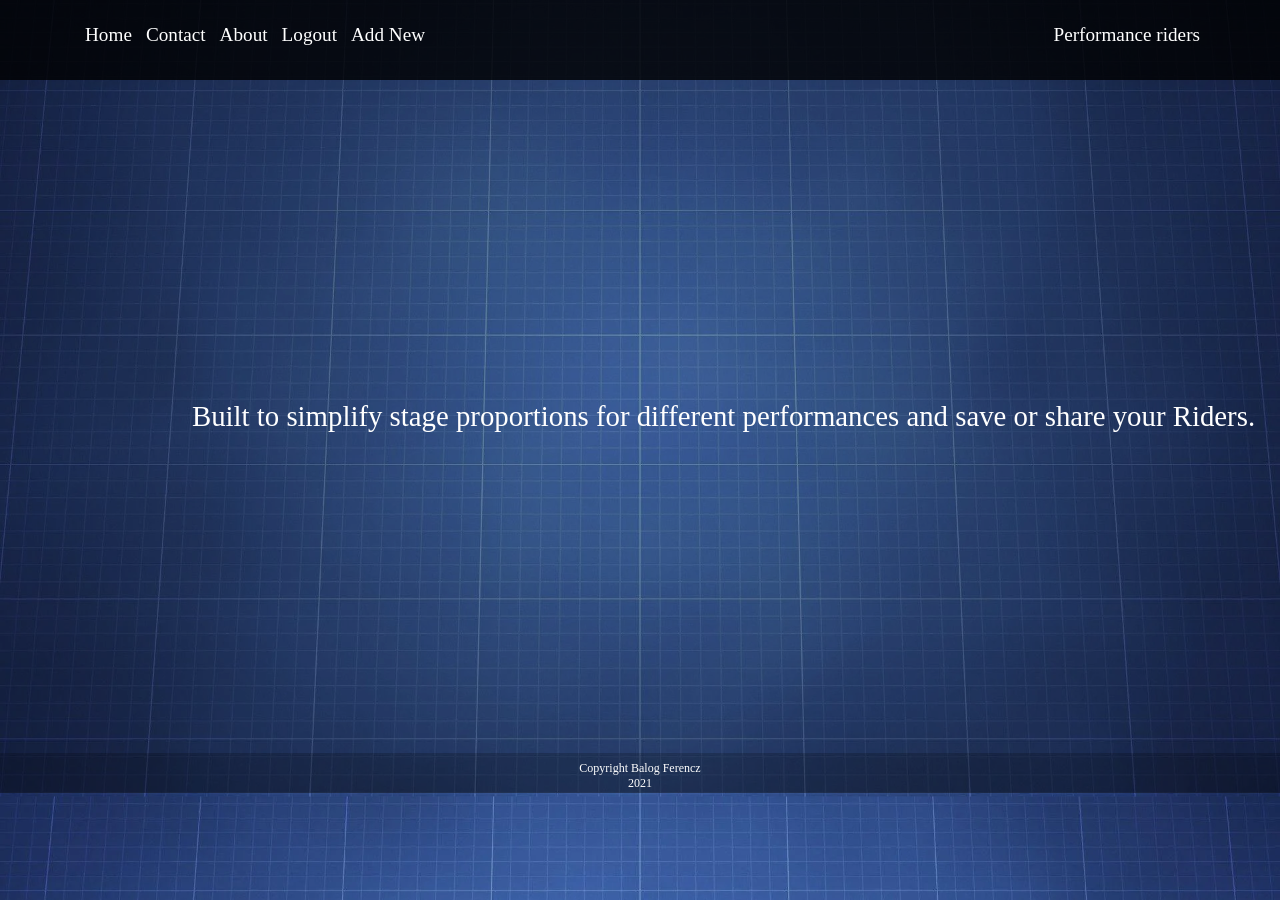
<file: Stage-Sketch/About.html>
<!DOCTYPE html>

<html>

    <head>

		<title>Stage skecth</title>
		<meta charset="UTF-8">
		<link rel="stylesheet" href="stylesheet index.css">
		<link rel="stylesheet" href="ResetCss.css">
	</head>

	<header>

		<nav class="navigation">
			<a href="/INDEX.html">Home</a>
            <a href="/Contact.html">Contact</a>
            <a href="/About.html">About</a>
            <a href="/Login.html">Logout</a>
			<a href="/PForm.html">Add New</a>
		</nav>
        <!-- DROPDOWN -->
        <div class="dropdown">
            <button class="dropbtn">Performance riders
              <i class="fa fa-caret-down"></i>
            </button>
            <div class="dropdown-content">
                <a href="Ha en lennek Matyas Kiraly.html">Ha én lennék Mátyás Király</a>
                <a href="Csipike.html">Csipike</a>
                <a href="Plum Plum.html">Plüm Plüm kalandjai</a>
				<a href="Kisherceg.html">Kishercegszemmel</a>
				<a href="Palko.html">Palkó és Panna</a>
				<a href="Bremai.html">Brémai muzsikusok</a>
				<a href="J&J.html">Jancsi és Juliska</a>
        </div>
        <!-- DROPDOWN -->
	</header>

<section class="about">
    <p>
    Built to simplify stage proportions for different performances and save or share your Riders.<br>
    </p>
</section>
<footer><p style="color: white; font-size: 12px;">Copyright Balog Ferencz <br>2021</p></footer>

</html>
</file>
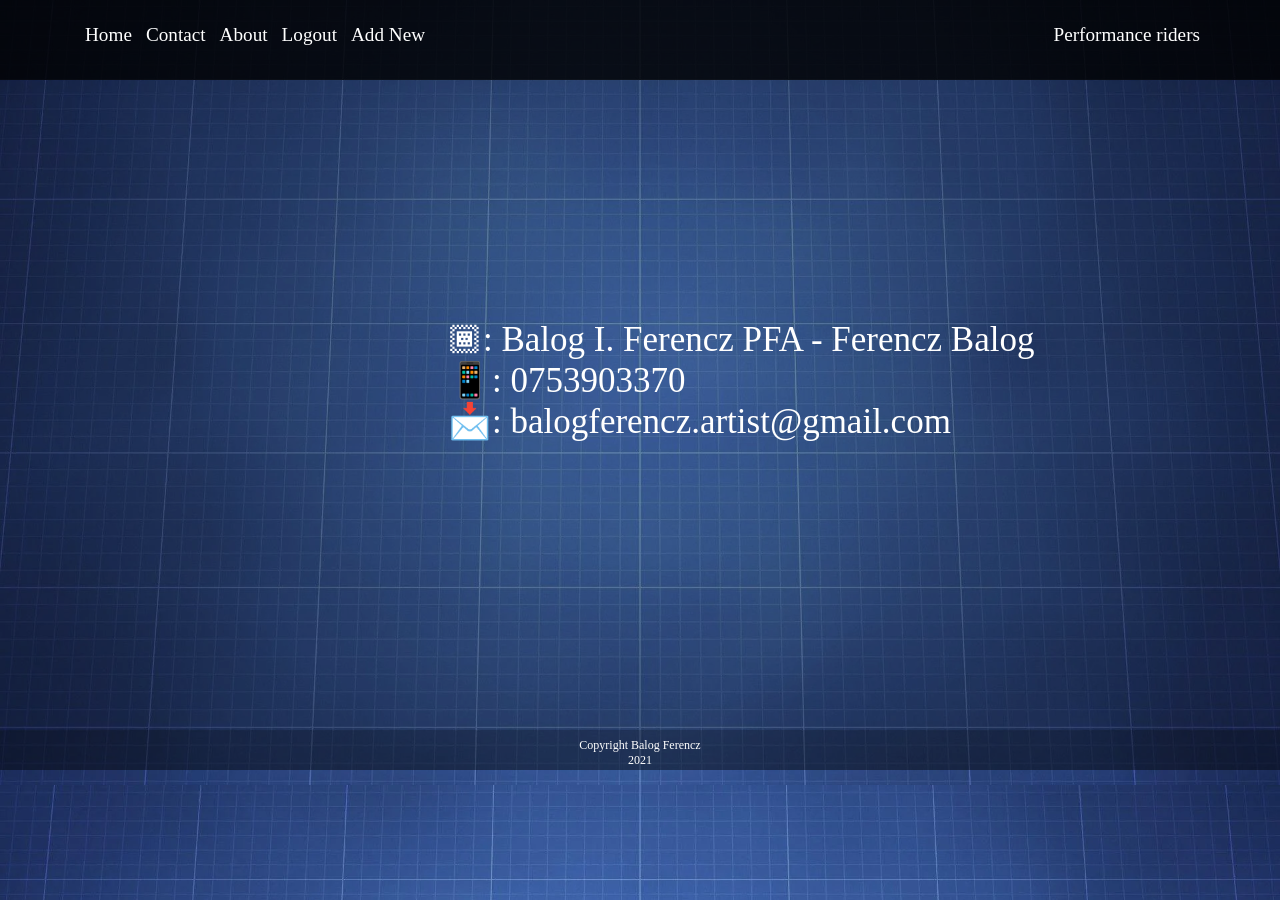
<file: Stage-Sketch/Contact.html>
<!DOCTYPE html>

<html>

    <head>

		<title>Stage skecth</title>
		<meta charset="UTF-8">
		<link rel="stylesheet" href="stylesheet index.css">
		<link rel="stylesheet" href="ResetCss.css">
	</head>

	<header>

		<nav class="navigation">
			<a href="/INDEX.html">Home</a>
            <a href="/Contact.html">Contact</a>
            <a href="/About.html">About</a>
            <a href="/Login.html">Logout</a>
            <a href="/PForm.html">Add New</a>
		</nav>
        <!-- DROPDOWN -->
        <div class="dropdown">
            <button class="dropbtn">Performance riders
              <i class="fa fa-caret-down"></i>
            </button>
            <div class="dropdown-content">
                <a href="Ha en lennek Matyas Kiraly.html">Ha én lennék Mátyás Király</a>
                <a href="Csipike.html">Csipike</a>
                <a href="Plum Plum.html">Plüm Plüm kalandjai</a>
				<a href="Kisherceg.html">Kishercegszemmel</a>
				<a href="Palko.html">Palkó és Panna</a>
				<a href="Bremai.html">Brémai muzsikusok</a>
				<a href="J&J.html">Jancsi és Juliska</a>
        </div>
        <!-- DROPDOWN -->
	</header>


<section class="contact">
    <p>
    &#127998;: Balog I. Ferencz PFA - Ferencz Balog<br>
    &#128241;: 0753903370<br>
    &#128233;: balogferencz.artist@gmail.com
	</p>
</section>
<footer><p style="color: white; font-size: 12px;">Copyright Balog Ferencz <br>2021</p></footer>

</html>
</file>
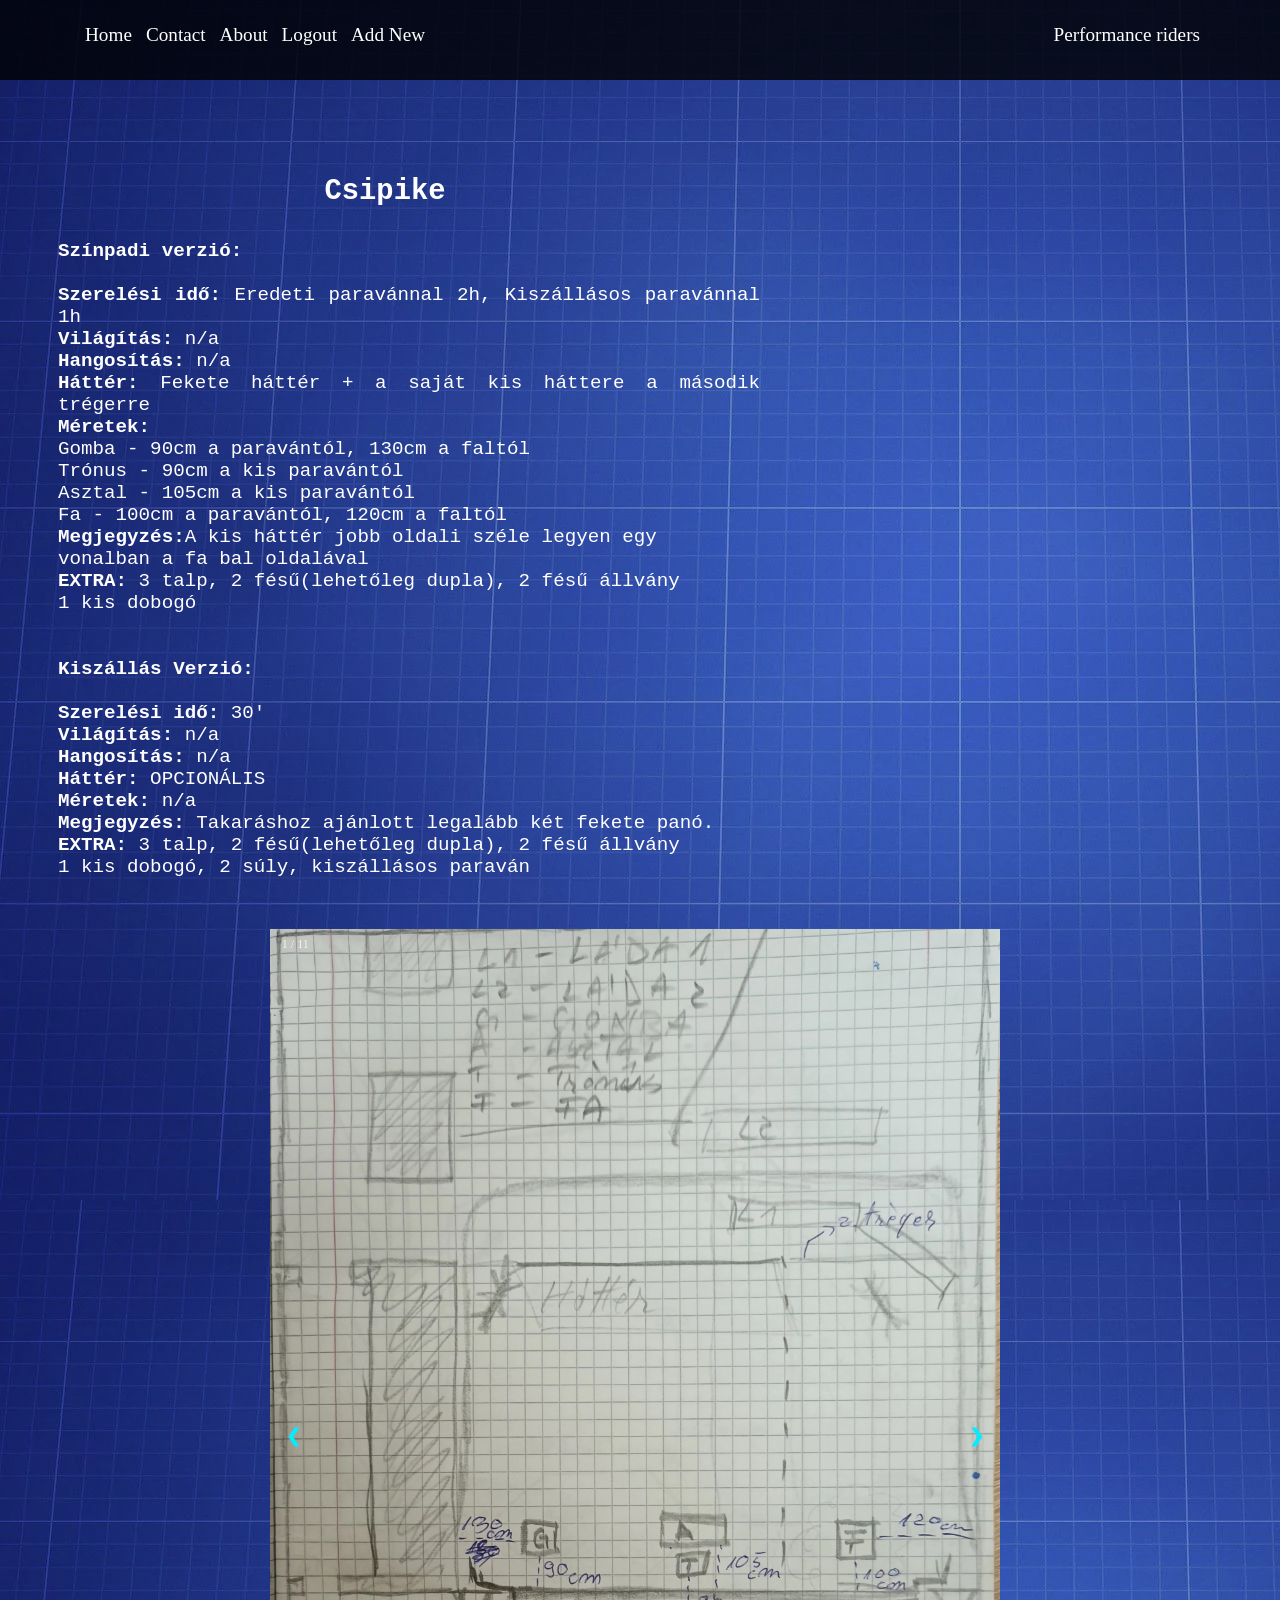
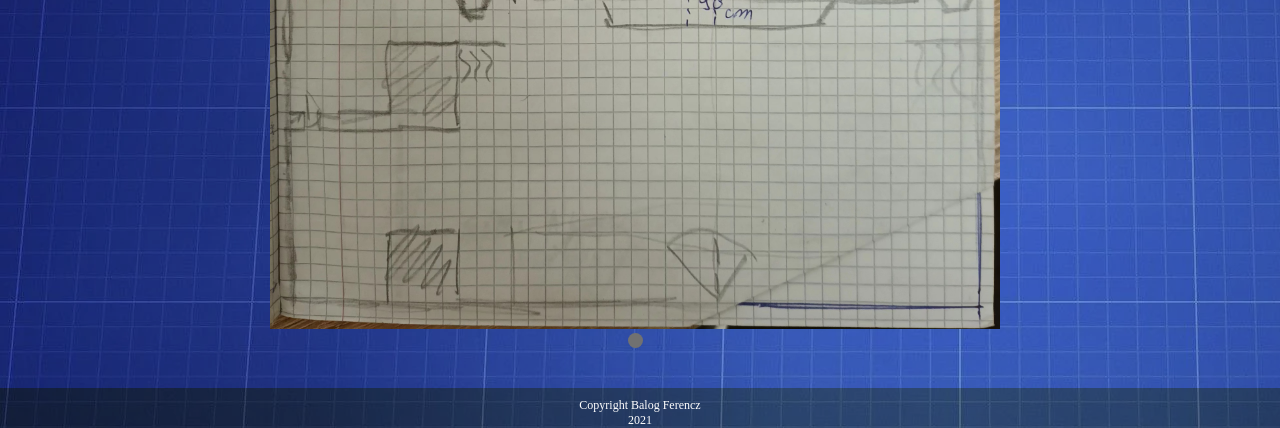
<file: Stage-Sketch/Csipike.html>
<!DOCTYPE html>

<html>

    <head>

		<title>Stage skecth</title>
		<meta charset="UTF-8">
		<link rel="stylesheet" href="stylesheet pages.css">
		<link rel="stylesheet" href="ResetCss.css">
	</head>

	<header>

		<nav class="navigation">
			<a href="/INDEX.html">Home</a>
            <a href="/Contact.html">Contact</a>
            <a href="/About.html">About</a>
            <a href="/Login.html">Logout</a>
            <a href="/PForm.html">Add New</a>
		</nav>
        <!-- DROPDOWN -->
        <div class="dropdown">
            <button class="dropbtn">Performance riders
              <i class="fa fa-caret-down"></i>
            </button>
            <div class="dropdown-content">
                <a href="Ha en lennek Matyas Kiraly.html">Ha én lennék Mátyás Király</a>
                <a href="Csipike.html">Csipike</a>
                <a href="Plum Plum.html">Plüm Plüm kalandjai</a>
				<a href="Kisherceg.html">Kishercegszemmel</a>
				<a href="Palko.html">Palkó és Panna</a>
				<a href="Bremai.html">Brémai muzsikusok</a>
				<a href="J&J.html">Jancsi és Juliska</a>
        </div>
        <!-- DROPDOWN -->
	</header>

<section>

<div  class="flexbox-container">

    <div class="flexbox-item flexbox-item grid-container">

        <h3 class="grid-item1">Csipike</h3>
        
        <p class="grid-item2">

            <strong>Színpadi verzió:</strong><br><br>
            <strong>Szerelési idő:</strong>  Eredeti paravánnal 2h, Kiszállásos paravánnal 1h<br>
            <strong>Világítás:</strong>  n/a<br>
            <strong>Hangosítás:</strong>  n/a<br>
            <strong>Háttér:</strong>  Fekete háttér + a saját kis háttere a második trégerre<br>
            <strong>Méretek:</strong> <br>Gomba - 90cm a paravántól, 130cm a faltól <br>
                                     Trónus - 90cm a kis paravántól<br>
                                     Asztal - 105cm a kis paravántól<br>
                                     Fa - 100cm a paravántól, 120cm a faltól<br>
            <strong>Megjegyzés:</strong>A kis háttér jobb oldali széle legyen egy<br> 
                                        vonalban a fa bal oldalával<br>
            <strong>EXTRA:</strong> 3 talp, 2 fésű(lehetőleg dupla), 2 fésű állvány<br>
                                    1 kis dobogó<br><br><br>

            <strong>Kiszállás Verzió:</strong><br><br>
            <strong>Szerelési idő:</strong>  30'<br>
            <strong>Világítás:</strong>  n/a <br>
            <strong>Hangosítás:</strong>  n/a <br>
            <strong>Háttér:</strong>  OPCIONÁLIS<br>
            <strong>Méretek:</strong>  n/a <br>
            <strong>Megjegyzés:</strong> Takaráshoz ajánlott legalább két fekete panó.<br>
            <strong>EXTRA:</strong> 3 talp, 2 fésű(lehetőleg dupla), 2 fésű állvány<br>
                                    1 kis dobogó, 2 súly, kiszállásos paraván
        </p>
        

        <!-- YOUTUBE EMBED -->
        <embed class="grid-item3" style="width: 500px" src="https://www.youtube.com/embed/oUuTgYsEcFI"></embed> <!-- DEMO VID - GALIV ANUTSAKA -->  

    </div><br><br>

        <!-- SLIDESHOW -->
    <div class="slideshow-container">

        <div class="mySlides fade">
            <div class="numbertext">1 / 11</div>
            <img src="photo/csipike fotok/Csipike sketch.jpg" style="height: 1000px; width:100%">
            <div class="text">   </div>
        </div>

        <a class="prev" onclick="plusSlides(-1)">&#10094;</a>
        <a class="next" onclick="plusSlides(1)">&#10095;</a>
    </div>
    <div style="text-align:center">
        <span class="dot" onclick="currentSlide(1)"></span>
      </div>
      <br>
      <br>
</div>

<script>
    var slideIndex = 1;
    showSlides(slideIndex);
    
    function plusSlides(n) {
      showSlides(slideIndex += n);
    }
    
    function currentSlide(n) {
      showSlides(slideIndex = n);
    }
    
    function showSlides(n) {
      var i;
      var slides = document.getElementsByClassName("mySlides");
      var dots = document.getElementsByClassName("dot");
      if (n > slides.length) {slideIndex = 1}    
      if (n < 1) {slideIndex = slides.length}
      for (i = 0; i < slides.length; i++) {
          slides[i].style.display = "none";  
      }
      for (i = 0; i < dots.length; i++) {
          dots[i].className = dots[i].className.replace(" active", "");
      }
      slides[slideIndex-1].style.display = "block";  
      dots[slideIndex-1].className += " active";
    }
    </script>

</section>
<footer><p style="color: white; font-size: 12px;">Copyright Balog Ferencz <br>2021</p></footer>

</html>
</file>
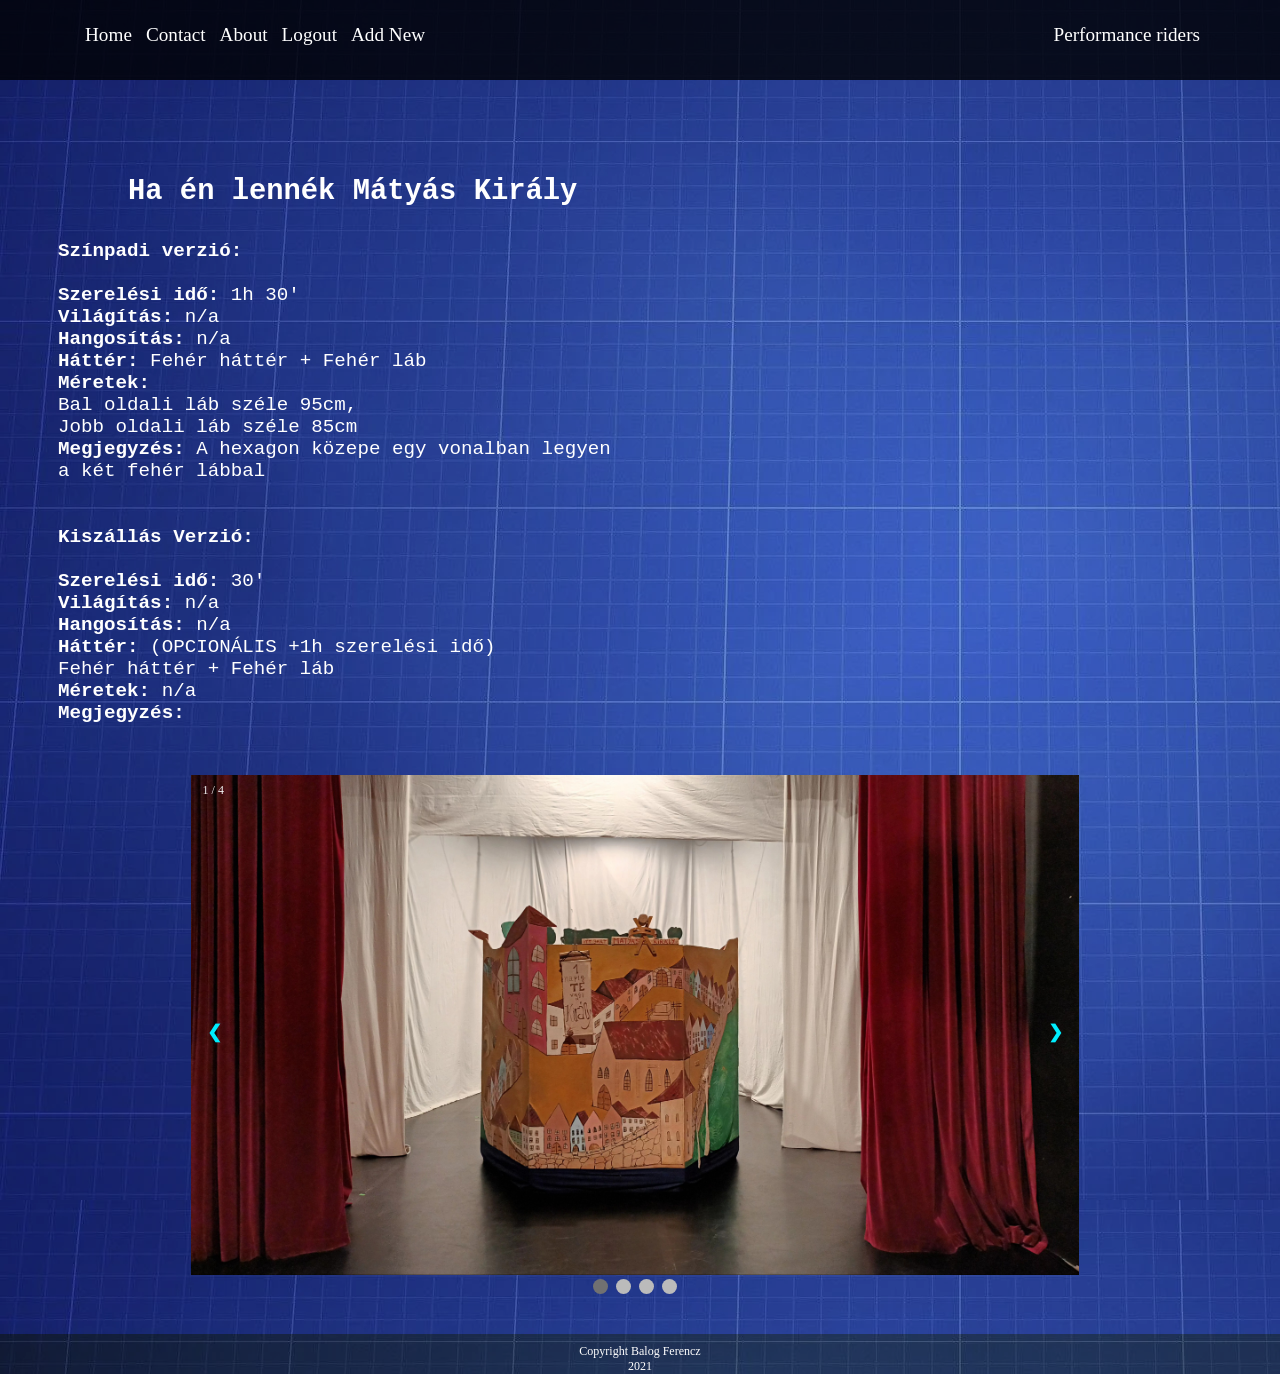
<file: Stage-Sketch/Ha en lennek Matyas Kiraly.html>
<!DOCTYPE html>

<html>

    <head>

		<title>Stage skecth</title>
		<meta charset="UTF-8">
		<link rel="stylesheet" href="stylesheet pages.css">
		<link rel="stylesheet" href="ResetCss.css">
	</head>

	<header>

		<nav class="navigation">
			<a href="/INDEX.html">Home</a>
            <a href="/Contact.html">Contact</a>
            <a href="/About.html">About</a>
            <a href="/Login.html">Logout</a>
            <a href="/PForm.html">Add New</a>
		</nav>
        <!-- DROPDOWN -->
        <div class="dropdown">
            <button class="dropbtn">Performance riders
              <i class="fa fa-caret-down"></i>
            </button>
            <div class="dropdown-content">
                <a href="Ha en lennek Matyas Kiraly.html">Ha én lennék Mátyás Király</a>
                <a href="Csipike.html">Csipike</a>
                <a href="Plum Plum.html">Plüm Plüm kalandjai</a>
				<a href="Kisherceg.html">Kishercegszemmel</a>
				<a href="Palko.html">Palkó és Panna</a>
				<a href="Bremai.html">Brémai muzsikusok</a>
				<a href="J&J.html">Jancsi és Juliska</a>
        </div>
        <!-- DROPDOWN -->
	</header>

<section>

<div  class="flexbox-container">

    <div class="flexbox-item flexbox-item grid-container">

        <h3 class="grid-item1">Ha én lennék Mátyás Király</h3>
        
        <p class="grid-item2">

            <strong>Színpadi verzió:</strong><br><br>
            <strong>Szerelési idő:</strong>  1h 30'<br>
            <strong>Világítás:</strong>  n/a<br>
            <strong>Hangosítás:</strong>  n/a<br>
            <strong>Háttér:</strong>  Fehér háttér + Fehér láb<br>
            <strong>Méretek:</strong> <br> Bal oldali láb széle 95cm, <br>
                                       Jobb oldali láb széle 85cm<br>
            <strong>Megjegyzés:</strong> A hexagon közepe egy vonalban legyen<br> a két fehér lábbal<br><br><br>

            <strong>Kiszállás Verzió:</strong><br><br>
            <strong>Szerelési idő:</strong>  30'<br>
            <strong>Világítás:</strong>  n/a <br>
            <strong>Hangosítás:</strong>  n/a <br>
            <strong>Háttér:</strong>  (OPCIONÁLIS +1h szerelési idő)<br>
                                        Fehér háttér + Fehér láb<br>
            <strong>Méretek:</strong>  n/a <br>
            <strong>Megjegyzés:</strong>
        </p>

        <!-- Youtube EMBED -->
			<embed class="grid-item3" style="width:auto 500px;" src="https://www.youtube.com/embed/g57zDPuL6_s"></embed>

    </div><br><br>

        <!-- SLIDESHOW -->
    <div class="slideshow-container">

        <div class="mySlides fade">
            <div class="numbertext">1 / 4</div>
            <img src="photo/matyas fotok/2.jpg" style="height: 500px; width:100%">
            <div class="text">   </div>
        </div>

        <div class="mySlides fade">
            <div class="numbertext">2 / 4</div>
            <img src="photo/matyas fotok/3.jpg" style="height: 500px; width:100%">
            <div class="text">   </div>
        </div>

        <div class="mySlides fade">
            <div class="numbertext">3 / 4</div>
            <img src="photo/matyas fotok/1.jpg" style="height: 500px; width:100%">
            <div class="text">   </div>
        </div>

        <div class="mySlides fade">
            <div class="numbertext">4 / 4</div>
            <img src="photo/matyas fotok/Ha en lennek Matyas Kiraly skicc.jpg" style="height: 1000px; width:100%">
            <div class="text">   </div>
        </div>

        <a class="prev" onclick="plusSlides(-1)">&#10094;</a>
        <a class="next" onclick="plusSlides(1)">&#10095;</a>
    </div>
    <div style="text-align:center">
        <span class="dot" onclick="currentSlide(1)"></span>
        <span class="dot" onclick="currentSlide(2)"></span>
        <span class="dot" onclick="currentSlide(3)"></span>
        <span class="dot" onclick="currentSlide(4)"></span>
      </div>
      <br>
      <br>
</div>



<script>
    var slideIndex = 1;
    showSlides(slideIndex);
    
    function plusSlides(n) {
      showSlides(slideIndex += n);
    }
    
    function currentSlide(n) {
      showSlides(slideIndex = n);
    }
    
    function showSlides(n) {
      var i;
      var slides = document.getElementsByClassName("mySlides");
      var dots = document.getElementsByClassName("dot");
      if (n > slides.length) {slideIndex = 1}    
      if (n < 1) {slideIndex = slides.length}
      for (i = 0; i < slides.length; i++) {
          slides[i].style.display = "none";  
      }
      for (i = 0; i < dots.length; i++) {
          dots[i].className = dots[i].className.replace(" active", "");
      }
      slides[slideIndex-1].style.display = "block";  
      dots[slideIndex-1].className += " active";
    }
    </script>

</section>
<footer><p style="color: white; font-size: 12px;">Copyright Balog Ferencz <br>2021</p></footer>

</html>
</file>
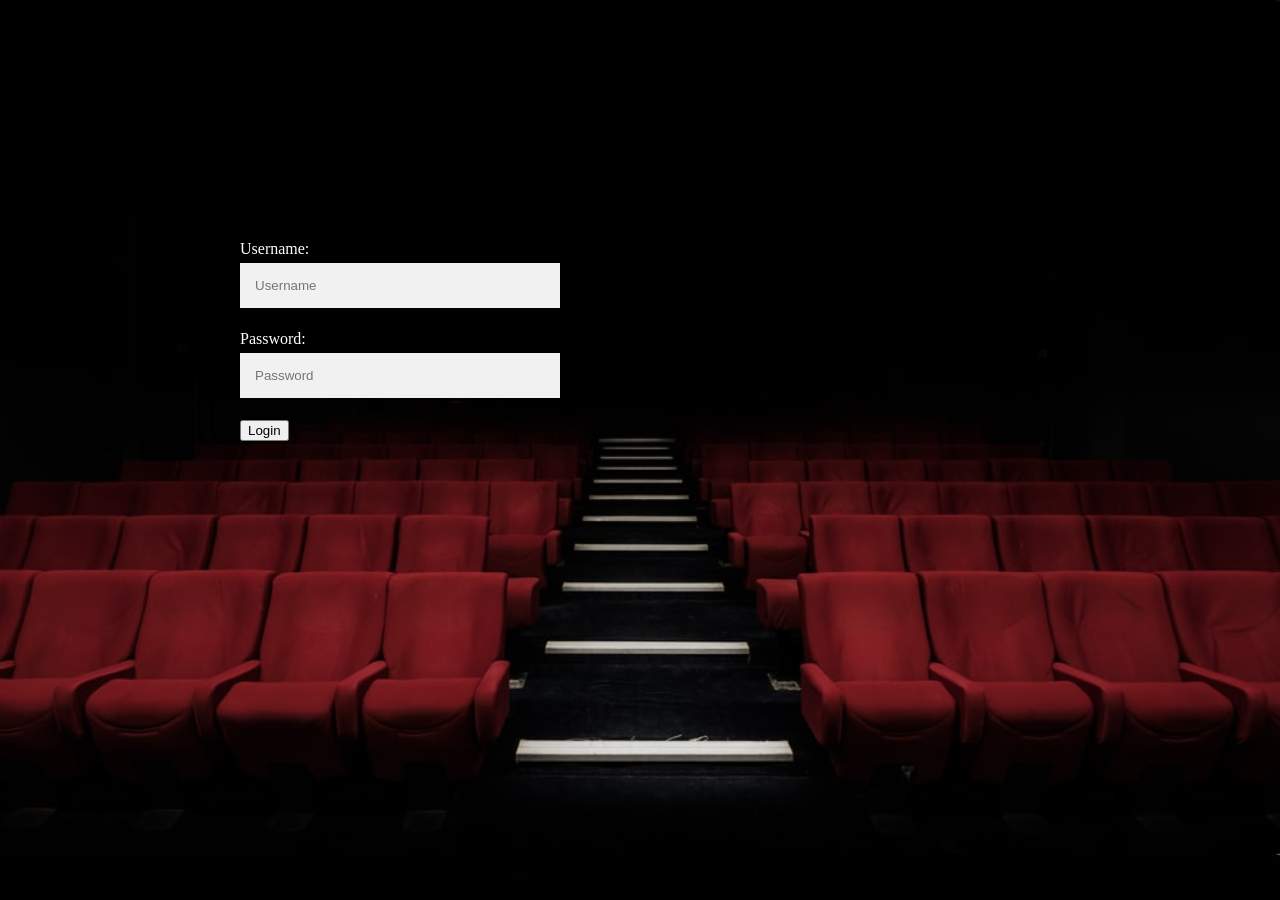
<file: Stage-Sketch/Login.html>
<!DOCTYPE html>

<html>

    <head>

		<title>Stage skecth - Login</title>
		<meta charset="UTF-8">
		<link rel="stylesheet" href="stylesheet login.css">
		<link rel="stylesheet" href="ResetCss.css">

	</head>

	<header>

		<nav class="navigation">
		</nav>
		</div>
	</header>

	<!-- FORM -->
	<form  class="loginform" style="padding: 15rem 0 0 15rem; width: 20rem;">
		<label for="username" style="color: white;">Username:</label>
		<input type="text" name="username" id="usrnme" placeholder="Username">
	
		<label for="Password" style="color: white;">Password:</label>
		<input type="password" name="password" id="pswd" placeholder="Password">

		<input type="submit" name="login" value="Login" onclick="validate()">
	</form>

<script>

function validate()
{
	var username = document.getElementById("usrnme").value;
	var password = document.getElementById("pswd").value;
	if(username == "Ferike" && password == "Puck2018")
	{
		open("/INDEX.html")
	}
	
}

validate();

</script>

</html>
</file>
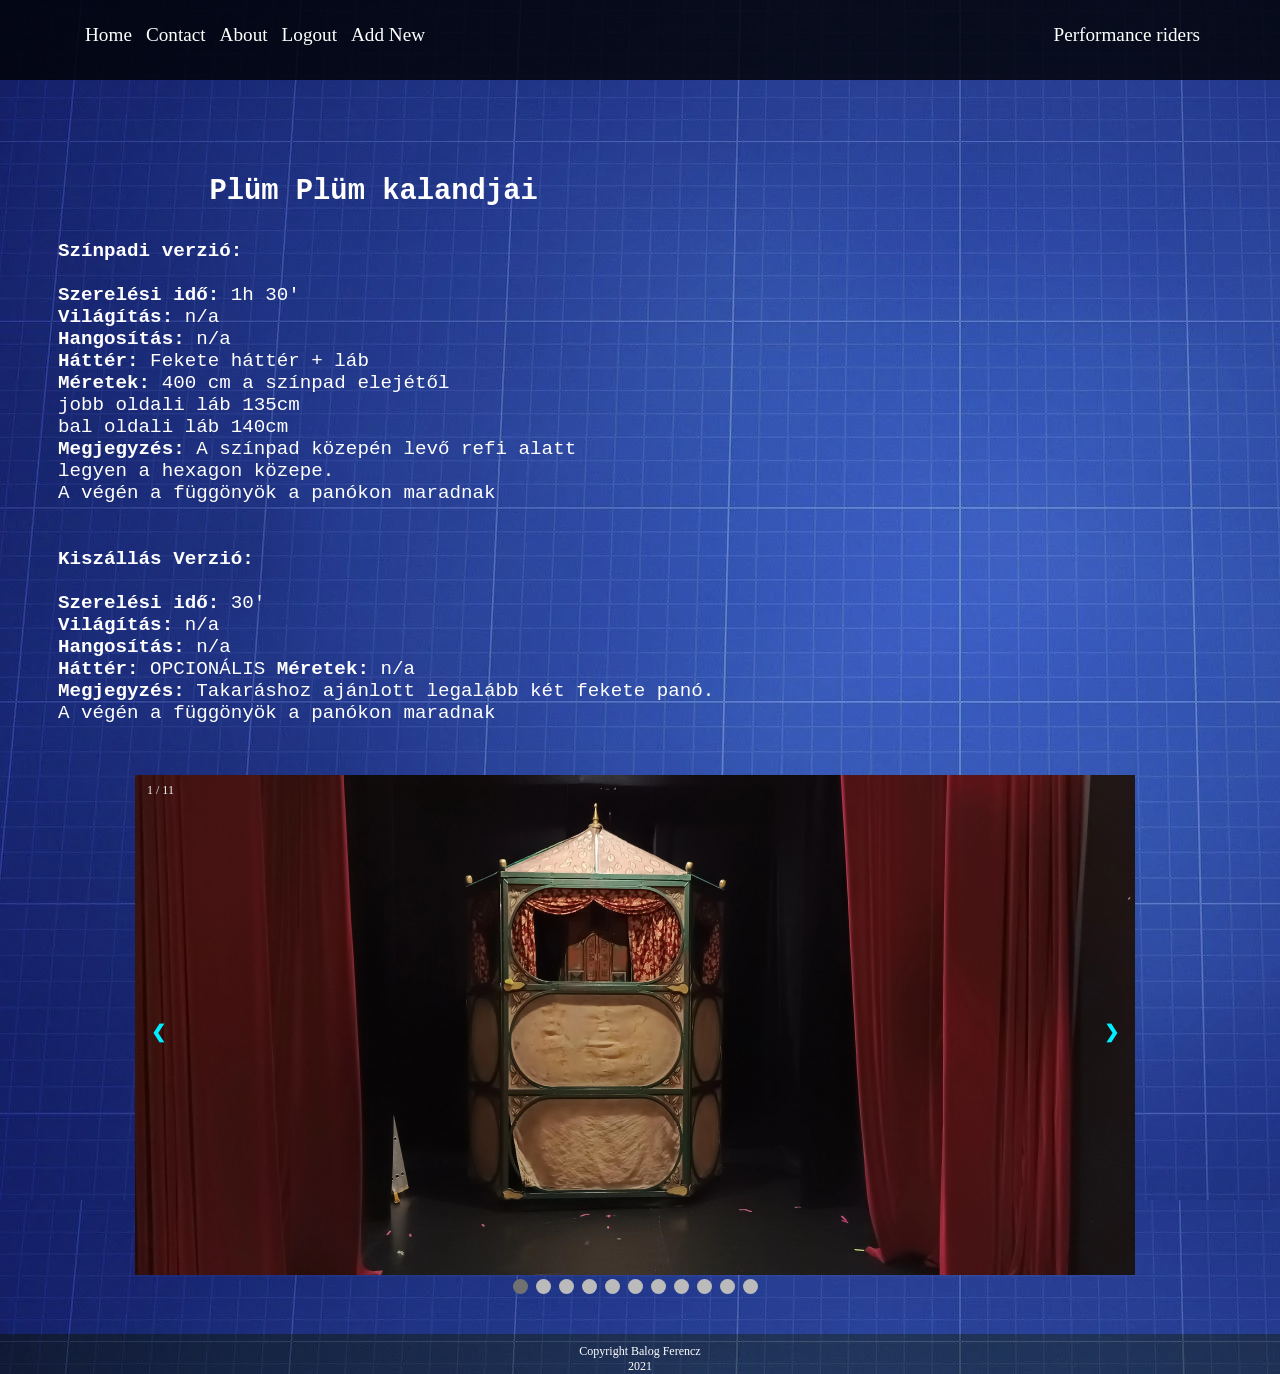
<file: Stage-Sketch/Plum Plum.html>
<!DOCTYPE html>

<html>

    <head>

		<title>Stage skecth</title>
		<meta charset="UTF-8">
		<link rel="stylesheet" href="stylesheet pages.css">
		<link rel="stylesheet" href="ResetCss.css">
	</head>

	<header>

		<nav class="navigation">
			<a href="/INDEX.html">Home</a>
            <a href="/Contact.html">Contact</a>
            <a href="/About.html">About</a>
            <a href="/Login.html">Logout</a>
            <a href="/PForm.html">Add New</a>
		</nav>
        <!-- DROPDOWN -->
        <div class="dropdown">
            <button class="dropbtn">Performance riders
              <i class="fa fa-caret-down"></i>
            </button>
            <div class="dropdown-content">
                <a href="Ha en lennek Matyas Kiraly.html">Ha én lennék Mátyás Király</a>
                <a href="Csipike.html">Csipike</a>
                <a href="Plum Plum.html">Plüm Plüm kalandjai</a>
				<a href="Kisherceg.html">Kishercegszemmel</a>
				<a href="Palko.html">Palkó és Panna</a>
				<a href="Bremai.html">Brémai muzsikusok</a>
				<a href="J&J.html">Jancsi és Juliska</a>
        </div>
        <!-- DROPDOWN -->
	</header>

<section>

<div  class="flexbox-container">

    <div class="flexbox-item flexbox-item grid-container">

        <h3 class="grid-item1">Plüm Plüm kalandjai</h3>
        
        <p class="grid-item2">

            <strong>Színpadi verzió:</strong><br><br>
            <strong>Szerelési idő:</strong>  1h 30'<br>
            <strong>Világítás:</strong>  n/a<br>
            <strong>Hangosítás:</strong>  n/a<br>
            <strong>Háttér:</strong>  Fekete háttér + láb<br>
            <strong>Méretek:</strong> 400 cm a színpad elejétől <br> jobb oldali láb 135cm <br> bal oldali láb 140cm<br>
            <strong>Megjegyzés:</strong> A színpad közepén levő refi alatt <br>
                                        legyen a hexagon közepe.<br>
                                        A végén a függönyök a panókon maradnak<br><br><br>

            <strong>Kiszállás Verzió:</strong><br><br>
            <strong>Szerelési idő:</strong>  30'<br>
            <strong>Világítás:</strong>  n/a <br>
            <strong>Hangosítás:</strong>  n/a <br>
            <strong>Háttér:</strong>  OPCIONÁLIS
            <strong>Méretek:</strong>  n/a <br>
            <strong>Megjegyzés:</strong> Takaráshoz ajánlott legalább két fekete panó.<br>
                                        A végén a függönyök a panókon maradnak
        </p>
        

   
        <!-- YOUTUBE EMBED -->
        <embed class="grid-item3" style="width: 500px" src="https://www.youtube.com/embed/S3l0DqZ8xjU"></embed>

    </div><br><br>

        <!-- SLIDESHOW -->
    <div class="slideshow-container">

        <div class="mySlides fade">
            <div class="numbertext">1 / 11</div>
            <img src="photo/plum plum/1.jpg" style="height: 500px; width:100%">
            <div class="text">   </div>
        </div>

        <div class="mySlides fade">
            <div class="numbertext">2 / 11</div>
            <img src="photo/plum plum/2.jpg" style="height: 500px; width:100%">
            <div class="text">   </div>
        </div>

        <div class="mySlides fade">
            <div class="numbertext">3 / 11</div>
            <img src="photo/plum plum/3.jpg" style="height: 500px; width:100%">
            <div class="text">   </div>
        </div>
        <div class="mySlides fade">
            <div class="numbertext">4 / 11</div>
            <img src="photo/plum plum/4.jpg" style="height: 500px; width:100%">
            <div class="text">   </div>
        </div>

        <div class="mySlides fade">
            <div class="numbertext">5 / 11</div>
            <img src="photo/plum plum/5.jpg" style="height: 500px; width:100%">
            <div class="text">   </div>
        </div>

        <div class="mySlides fade">
            <div class="numbertext">6 / 11</div>
            <img src="photo/plum plum/6.jpg" style="height: 500px; width:100%">
            <div class="text">   </div>
        </div>

        <div class="mySlides fade">
            <div class="numbertext">7 / 11</div>
            <img src="photo/plum plum/7.jpg" style="height: 500px;width:100%">
            <div class="text">   </div>
        </div>

        <div class="mySlides fade">
            <div class="numbertext">8 / 11</div>
            <img src="photo/plum plum/8.jpg" style="height: 500px; width:100%">
            <div class="text">   </div>
        </div>

        <div class="mySlides fade">
            <div class="numbertext">9 / 11</div>
            <img src="photo/plum plum/9.jpg" style="height: 500px; width:100%">
            <div class="text">   </div>
        </div>
        <div class="mySlides fade">
            <div class="numbertext">10 / 11</div>
            <img src="photo/plum plum/10.jpg" style="height: 500px; width:100%">
            <div class="text">   </div>
        </div>

        <div class="mySlides fade">
            <div class="numbertext">11 / 11</div>
            <img src="photo/plum plum/plum-plum sketch.png" style="height: 1000px; width:100%">
            <div class="text">   </div>
        </div>

        <a class="prev" onclick="plusSlides(-1)">&#10094;</a>
        <a class="next" onclick="plusSlides(1)">&#10095;</a>
    </div>
    <div style="text-align:center">
        <span class="dot" onclick="currentSlide(1)"></span>
        <span class="dot" onclick="currentSlide(2)"></span>
        <span class="dot" onclick="currentSlide(3)"></span>
        <span class="dot" onclick="currentSlide(4)"></span>
        <span class="dot" onclick="currentSlide(5)"></span>
        <span class="dot" onclick="currentSlide(6)"></span>
        <span class="dot" onclick="currentSlide(7)"></span>
        <span class="dot" onclick="currentSlide(8)"></span>
        <span class="dot" onclick="currentSlide(9)"></span>
        <span class="dot" onclick="currentSlide(10)"></span>
        <span class="dot" onclick="currentSlide(11)"></span>
      </div>
      <br>
      <br>
</div>

<script>
    var slideIndex = 1;
    showSlides(slideIndex);
    
    function plusSlides(n) {
      showSlides(slideIndex += n);
    }
    
    function currentSlide(n) {
      showSlides(slideIndex = n);
    }
    
    function showSlides(n) {
      var i;
      var slides = document.getElementsByClassName("mySlides");
      var dots = document.getElementsByClassName("dot");
      if (n > slides.length) {slideIndex = 1}    
      if (n < 1) {slideIndex = slides.length}
      for (i = 0; i < slides.length; i++) {
          slides[i].style.display = "none";  
      }
      for (i = 0; i < dots.length; i++) {
          dots[i].className = dots[i].className.replace(" active", "");
      }
      slides[slideIndex-1].style.display = "block";  
      dots[slideIndex-1].className += " active";
    }
    </script>

</section>
<footer><p style="color: white; font-size: 12px;">Copyright Balog Ferencz <br>2021</p></footer>

</html>
</file>
<file: Stage-Sketch/stylesheet index.css>
html{
    background-image: url(photo/bgall.jpg);
    background-position: center;
    background-repeat: none;
    background-size: cover;

}

header {
    display: flex;
    flex-direction: row;
    justify-content: space-between;
    position: fixed;
    background-color: #000000cb;
    height: 5rem;
    width: 100%;
    margin: 0;
    z-index: 3;
}

header > h2 {
    color: white;
}

    .navigation {
        padding: 1.5rem 0 0 5rem;
    }
        .navigation a {
            margin: 5px;
            font-size: 1.2rem;
            text-decoration: none;
            color: white;

        }

        .navigation > a:hover {
            text-decoration: underline;
        }

	
footer {
    padding-top: 10px;
    background-color: rgb(0, 0, 0, 0.45);
    width: 100%;
    height: 40px;
    text-align: center;
}

    footer > p {
        padding-top: 0.5rem;
    }

/* FLEXBOX */

.flexbox-container {
    display: flex;
    flex-direction: column;
    padding-top: 5rem;
    position: relative;
    z-index: 1;
}

.flexbox-item {
    background-color: rgb(0, 0, 0, 0.30);
    height: 300px;
    padding-top: 5px;
    padding-bottom: 5px;
    margin: 10px;
    text-align: center;
    font-family: 'Courier New', Courier, monospace;
}

h3 {
    font-size: 30px;
    color: white;
    display: inline;
}

p {
    font-size: 20px;
    color: white;
    display: block;
}


/* GRID CONTAINER */

.grid-container {
    display: grid;
    position: relative;
    z-index: 4;
}

.grid-item1 {
    grid-column: 1;
    grid-row: 1;
    padding-top: 0rem;
}

.grid-item2 {
    grid-column: 1;
    grid-row:1;
    padding-top:3rem;
    text-align: justify;
    padding-left: 2rem;
}

    .grid-item2 > a{
        text-decoration: none;
        color: white;
    }


.grid-item3 {
    grid-column: 2;
    grid-row: 1;
    width: 480px;
    height: 270px;
    object-fit: contain;
    padding-top: 1rem;
    position: relative;
}

/* DROPDOWN */

/* The dropdown container */
.dropdown {
    overflow: hidden;
    float: right;
    padding-top: 1.5rem;
    padding-right: 5rem;

}
  
  /* Dropdown button */
    .dropdown .dropbtn {
        font-size: 1.2rem;
        border: none;
        outline: none;
        color: white;
        padding: 0;
        background-color: inherit;
        font-family: inherit; /* Important for vertical align on mobile phones */
        margin: 0; /* Important for vertical align on mobile phones */
    }
  
  /* Add a red background color to navbar links on hover */
    .navbar a:hover, .dropdown:hover .dropbtn {
        text-decoration: underline;
    }
  
  /* Dropdown content (hidden by default) */
    .dropdown-content {
        display: none;
        position: absolute;
        background-color: #00000050;
        min-width: 160px;
        z-index: 1;
    }
  
  /* Links inside the dropdown */
    .dropdown-content a {
        float: none;
        color: rgb(255, 255, 255);
        padding: 12px 16px;
        text-decoration: none;
        display: block;
        text-align: left;
    }
  
  /* Add a grey background color to dropdown links on hover */
    .dropdown-content a:hover {
        text-decoration: underline;
    }
  
  /* Show the dropdown menu on hover */
    .dropdown:hover .dropdown-content {
        display: block;
    }

/* CONTACT */

.contact {
    display: block;
}

    .contact > p {
        position: relative;
        padding: 20rem 0 18rem 28rem;
        font-size: 35px;
        background-color: rgba(0, 0, 0, 0.322);
    }

.about {
    display: inline;
}
    .about > p {
        position: relative;
        padding: 25rem 0 20rem 12rem;
        font-size: 1.8rem;
        background-color: rgba(0, 0, 0, 0.322);
    }

    /* AddForm */
.addForm {
    background-color: rgba(0, 0, 0, 0.322);
    padding: 10rem;
}

label {
    color: rgb(255, 255, 255);
    font-family: inherit;
}

.title {
    font-size: 1.5rem;
    margin-right: 1rem;
    margin-bottom: 2rem;
}

#Ptitle {
    border-radius: 3%;
    background-color: rgba(255, 255, 255, 0.815);
}

.eloadjak {
    border-radius: 3%;
    background-color: rgba(255, 255, 255, 0.815);
    height: 5rem;
    margin-left: 0.5rem;
    margin-right: 2rem;
}

.textarea {
    margin-bottom: 1rem;
    font-size: 1.2rem;
}

.textarea > h1 {
    color: white;
    font-size: 1.2rem;
    font-family: inherit;
    padding-left: 1rem;
    margin-bottom: 00.5rem;
}
    /* AddForm */
</file>
<file: Stage-Sketch/stylesheet pages.css>
/* MAIN*/

html{
    background-image: url(photo/bgall.jpg);
}

header {
    display: flex;
    flex-direction: row;
    justify-content: space-between;
    position: fixed;
    background-color: #000000cb;
    height: 5rem;
    width: 100%;
    margin: 0;
    z-index: 3;
}

    .navigation {
        padding: 1.5rem 0 0 5rem;
    }
        .navigation a {
            margin: 5px;
            font-size: 1.2rem;
            text-decoration: none;
            color: white;

        }

        .navigation > a:hover {
            text-decoration: underline;
        }


section {
    background-color: rgba(0, 0, 128, 0.30);
    width:100%;
    height: auto;
    padding-top: 5rem;
    padding-right: 10px;
    display: inline-block;
    position:relative; 
    z-index: 1;
}

h3 {
    font-size: 1.8rem;
    color: white;
    display: inline;
}

p {
    text-align: justify;
    font-size: 1.2rem;
    color: white;
    display: block;
}

h4{
    font-size: 20px;
    color: white;
}

footer {
    background-color: rgb(0, 0, 0, 0.45);
    width: 100%;
    height: 40px;
}
    footer > p {
        padding-top: 10px;
        text-align: center;
    }


/* FLEXBOX */

.flexbox-container {
    padding-top: 5rem;
    display: flex;
    flex-direction: column;
}

    .flexbox-item {
        /* background-color: #2e2f2f9c; */
        height: auto;
        padding-top: 5px;
        padding-bottom: 5px;
        margin: 10px;
        text-align: center;
        font-family: 'Courier New', Courier, monospace;
    }


/* GRID CONTAINER */

.grid-container {
    display: grid;
}

    .grid-item1 {
        grid-column: 1;
        grid-row: 1;
    }

    .grid-item2 {
        grid-column: 1;
        grid-row:2;
        padding-top:2rem;
        padding-left: 3rem;
    }

    .grid-item3 {
        grid-column: 2;
        grid-row: 2;
        width: 480px;
        height: 270px;
        object-fit: contain;
        padding-bottom: 0;
        padding-top: 2rem;
    }

    .foto:hover {
        max-width: 60rem;
    }



/* DROPDOWN */

/* The dropdown container */
.dropdown {
    overflow: hidden;
    float: right;
    padding-top: 1.5rem;
    padding-right: 5rem;

}
  
  /* Dropdown button */
    .dropdown .dropbtn {
        font-size: 1.2rem;
        border: none;
        outline: none;
        color: white;
        padding: 0;
        background-color: inherit;
        font-family: inherit; /* Important for vertical align on mobile phones */
        margin: 0; /* Important for vertical align on mobile phones */
    }
  
  /* Add a red background color to navbar links on hover */
    .navbar a:hover, .dropdown:hover .dropbtn {
        text-decoration: underline;
    }
  
  /* Dropdown content (hidden by default) */
    .dropdown-content {
        display: none;
        position: absolute;
        background-color: #00000050;
        min-width: 160px;
        z-index: 1;
    }
  
  /* Links inside the dropdown */
    .dropdown-content a {
        float: none;
        color: rgb(255, 255, 255);
        padding: 12px 16px;
        text-decoration: none;
        display: block;
        text-align: left;
    }
  
  /* Add a grey background color to dropdown links on hover */
    .dropdown-content a:hover {
        text-decoration: underline;
    }
  
  /* Show the dropdown menu on hover */
    .dropdown:hover .dropdown-content {
        display: block;
    }



  /* SLIDESHOW */

  * {box-sizing:border-box}

/* Slideshow container */
.slideshow-container {
    max-width: 1000px;
    position: relative;
    margin: auto;
    z-index: 2;

}

/* Hide the images by default */
.mySlides {
    display: none;
}

/* Next & previous buttons */
.prev, .next {
    cursor: pointer;
    position: absolute;
    top: 50%;
    width: auto;
    margin-top: -22px;
    padding: 16px;
    color: rgb(0, 238, 255);
    font-weight: bold;
    font-size: 18px;
    transition: 0.6s ease;
    border-radius: 0 3px 3px 0;
    user-select: none;
}

/* Position the "next button" to the right */
.next {
    right: 0;
    border-radius: 3px 0 0 3px;
}


/* On hover, add a black background color with a little bit see-through */
.prev:hover, .next:hover {
    background-color: rgba(0,0,0,0.8);
}

/* Caption text */
.text {
    color: #f2f2f2;
    font-size: 15px;
    padding: 8px 12px;
    position: absolute;
    bottom: 8px;
    width: 100%;
    text-align: center;
}

/* Number text (1/4 etc) */
.numbertext {
    color: #f2f2f2;
    font-size: 12px;
    padding: 8px 12px;
    position: absolute;
    top: 0;
}

/* The dots/bullets/indicators */
.dot {
    cursor: pointer;
    height: 15px;
    width: 15px;
    margin: 0 2px;
    background-color: #bbb;
    border-radius: 50%;
    display: inline-block;
    transition: background-color 0.6s ease;
}

.active, .dot:hover {
    background-color: #717171;
}
</file>
<file: Stage-Sketch/stylesheet login.css>
html{
  background-image: url(photo/login\ bkg.jpg);
  background-repeat: none;
  background-size: cover;
}

header {
    display: flex;
    flex-direction: row;
    justify-content: space-between;
    position: fixed;
    background-color: #000000cb;
    height: 5rem;
    width: 100%;
    margin: 0;
    z-index: 3;
}

    .navigation {
        padding: 1.5rem 0 0 5rem;
    }
        .navigation a {
            margin: 5px;
            font-size: 1.2rem;
            text-decoration: none;
            color: white;

        }

        .navigation > a:hover {
            text-decoration: underline;
        }

footer {
    padding-top: 5px;
    background-color: rgb(0, 0, 0, 0.45);
    width: 100%;
    height: 40px;
    text-align: center;
}


/* FORM */

/* Full-width input fields */
input[type=text], input[type=password] {
  width: 50%;
  padding: 12px 20px;
  margin: 8px 0;
  display: inline-block;
  border: 1px solid rgba(0, 0, 0, 0);
  box-sizing: border-box;
}

/* Set a style for all buttons */
button {
  background-color: #751515;
  color: white;
  padding: 14px 20px;
  margin: 8px 0;
  border: none;
  cursor: pointer;
  width: 100%;
}

button:hover {
  opacity: 0.8;
}


/* Full-width input fields */
input[type=text], input[type=password] {
  width: 100%;
  padding: 15px;
  margin: 5px 0 22px 0;
  display: inline-block;
  border: none;
  background: #f1f1f1;
}

/* Set a grey background color and center the text of the "sign in" section */
.signin {
  text-align: center;
  padding: 0rem 30rem 10rem 30rem;
}
    a {
      text-decoration: none;
      color: white;
      font-size: 1rem;
    }
</file>
<file: Stage-Sketch/ResetCss.css>
/* http://meyerweb.com/eric/tools/css/reset/ 
   v2.0 | 20110126
   License: none (public domain)
*/

html, body, div, span, applet, object, iframe,
h1, h2, h3, h4, h5, h6, p, blockquote, pre,
a, abbr, acronym, address, big, cite, code,
del, dfn, em, img, ins, kbd, q, s, samp,
small, strike, strong, sub, sup, tt, var,
b, u, i, center,
dl, dt, dd, ol, ul, li,
fieldset, form, label, legend,
table, caption, tbody, tfoot, thead, tr, th, td,
article, aside, canvas, details, embed, 
figure, figcaption, footer, header, hgroup, 
menu, output, ruby,  summary,
time, mark, audio, video {
	margin: 0;
	padding: 0;
	border: 0;
	vertical-align: baseline;
}
/* HTML5 display-role reset for older browsers */
article, aside, details, figcaption, figure, 
footer, header, hgroup, menu, nav, section {

body {
	line-height: 1;
}
ol, ul {
	list-style: none;
}
blockquote, q {
	quotes: none;
}
blockquote:before, blockquote:after,
q:before, q:after {
	content: '';
	content: none;
}
table {
	border-collapse: collapse;
	border-spacing: 0;
}
</file>
